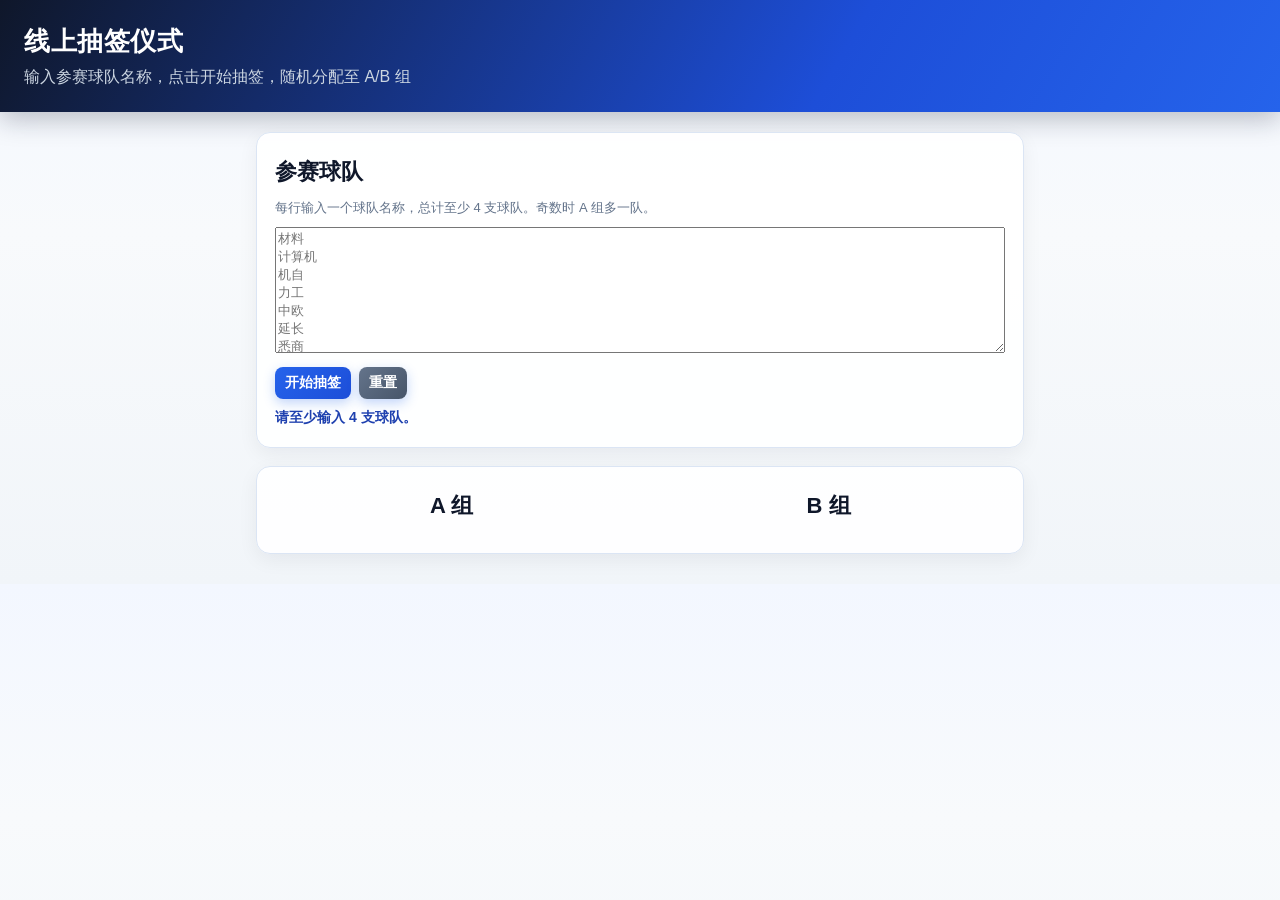
<file: draw.html>
<!DOCTYPE html>
<html lang="zh-CN">
<head>
  <meta charset="UTF-8" />
  <meta name="viewport" content="width=device-width, initial-scale=1.0" />
  <title>线上抽签 - 足球赛事</title>
  <link rel="stylesheet" href="./styles.css" />
  <link rel="stylesheet" href="./draw.css" />
</head>
<body>
  <header class="page-header">
    <div class="header-brand">
      <h1>线上抽签仪式</h1>
    </div>
    <p>输入参赛球队名称，点击开始抽签，随机分配至 A/B 组</p>
  </header>

  <main class="container draw-container">
    <section class="card">
      <h2>参赛球队</h2>
      <p class="hint">每行输入一个球队名称，总计至少 4 支球队。奇数时 A 组多一队。</p>
      <textarea id="drawTeamInput" rows="8" style="width:100%;" placeholder="材料&#10;计算机&#10;机自&#10;力工&#10;中欧&#10;延长&#10;悉商&#10;未来技术"></textarea>
      <div class="form-row" style="margin-top:10px;">
        <button id="startDrawBtn">开始抽签</button>
        <button id="resetDrawBtn" class="secondary">重置</button>
      </div>
      <div id="drawStatus" class="parse-result"></div>
    </section>

    <section class="card" id="drawDisplaySection">
      <div class="draw-groups">
        <div class="draw-group" id="drawGroupA">
          <h2>A 组</h2>
          <div class="draw-slots" id="slotsA"></div>
        </div>
        <div class="draw-group" id="drawGroupB">
          <h2>B 组</h2>
          <div class="draw-slots" id="slotsB"></div>
        </div>
      </div>
    </section>

    <section class="card" id="drawResultSection" style="display:none;">
      <h2>抽签结果</h2>
      <div class="leaderboard-grid">
        <div>
          <h3>A 组</h3>
          <ol id="resultGroupA" style="padding-left:18px;font-size:15px;line-height:2;"></ol>
        </div>
        <div>
          <h3>B 组</h3>
          <ol id="resultGroupB" style="padding-left:18px;font-size:15px;line-height:2;"></ol>
        </div>
      </div>
      <div class="form-row" style="margin-top:10px;">
        <button id="exportResultBtn">复制结果到剪贴板</button>
        <button id="redrawBtn" class="secondary">重新抽签</button>
      </div>
    </section>
  </main>

  <script src="./schedule-utils.js"></script>
  <script src="./draw.js"></script>
</body>
</html>
</file>
<file: styles.css>
* {
  box-sizing: border-box;
}

body {
  margin: 0;
  font-family: "Microsoft YaHei", Arial, sans-serif;
  background: linear-gradient(180deg, #f3f7ff 0%, #f8fafc 40%, #f1f5f9 100%);
  color: #0f172a;
}

.page-header {
  background: linear-gradient(120deg, #0f172a 0%, #1d4ed8 65%, #2563eb 100%);
  color: #fff;
  padding: 24px 24px;
  box-shadow: 0 8px 24px rgba(15, 23, 42, 0.25);
}

.page-header h1 {
  margin: 0 0 8px;
  font-size: 26px;
  letter-spacing: 0.5px;
}

.header-brand {
  display: flex;
  align-items: center;
  gap: 14px;
}

.site-logo {
  width: 66px;
  height: 66px;
  object-fit: cover;
  border-radius: 12px;
  border: 1px solid rgba(255, 255, 255, 0.35);
  background: rgba(255, 255, 255, 0.08);
}

.page-header p {
  margin: 0;
  color: #cbd5e1;
}

.container {
  max-width: 1240px;
  margin: 20px auto 30px;
  padding: 0 16px;
  display: grid;
  gap: 18px;
}

.card {
  background: rgba(255, 255, 255, 0.95);
  border: 1px solid #dbe5f4;
  border-radius: 14px;
  padding: 18px;
  box-shadow: 0 6px 20px rgba(15, 23, 42, 0.06);
}

.card-title-row {
  display: flex;
  align-items: center;
  justify-content: space-between;
  gap: 10px;
}

h2, h3 {
  margin: 6px 0 12px;
}

h2 {
  font-size: 22px;
}

h3 {
  font-size: 18px;
}

.leaderboard-grid {
  display: grid;
  grid-template-columns: 1fr 1fr;
  gap: 14px;
}

.data-table {
  width: 100%;
  border-collapse: collapse;
  font-size: 14px;
  overflow: hidden;
  border-radius: 10px;
}

.data-table th,
.data-table td {
  border: 1px solid #e7edf7;
  padding: 8px 8px;
  text-align: center;
}

.data-table thead {
  background: #e8efff;
}

.data-table tbody tr:nth-child(even) {
  background: #f8fbff;
}

.data-table tbody tr:hover {
  background: #eef5ff;
}

.match-list {
  display: grid;
  gap: 8px;
}

.match-row {
  display: grid;
  grid-template-columns: 110px 80px 1fr auto auto auto;
  gap: 8px;
  align-items: center;
  border: 1px solid #dfe7f3;
  border-radius: 10px;
  padding: 8px;
  background: #fbfdff;
}

.score-box {
  width: 70px;
}

.form-row {
  display: flex;
  flex-wrap: wrap;
  gap: 8px;
  margin-bottom: 10px;
}

.checkbox-label {
  display: inline-flex;
  align-items: center;
  gap: 6px;
  font-size: 14px;
  cursor: pointer;
  user-select: none;
}

/* 小组赛：前四晋级高亮 */
tr.qualify {
  box-shadow: inset 4px 0 0 rgba(15, 23, 42, 0.35);
}
tr.qualify-1 {
  background: rgba(250, 204, 21, 0.18);
  box-shadow: inset 4px 0 0 rgba(250, 204, 21, 0.9);
}
tr.qualify-2 {
  background: rgba(59, 130, 246, 0.10);
  box-shadow: inset 4px 0 0 rgba(59, 130, 246, 0.75);
}
tr.qualify-3 {
  background: rgba(34, 197, 94, 0.10);
  box-shadow: inset 4px 0 0 rgba(34, 197, 94, 0.75);
}
tr.qualify-4 {
  background: rgba(168, 85, 247, 0.10);
  box-shadow: inset 4px 0 0 rgba(168, 85, 247, 0.75);
}

/* ========== 淘汰赛对阵图（色块卡片式） ========== */

#knockoutSection { position: relative; overflow: hidden; }

.bracket { position: relative; z-index: 1; }

/* 主容器：三列布局 */
.bracket {
  display: grid;
  grid-template-columns: 1fr 1fr 1fr;
  gap: 20px;
  align-items: start;
  margin-top: 16px;
}

/* 左侧/右侧半区 */
.bracket-half {
  display: flex;
  flex-direction: column;
  gap: 14px;
}

/* 中间决赛区（垂直排列决赛+季军） */
.bracket-center-stacked {
  display: flex;
  flex-direction: column;
  gap: 14px;
  align-items: center;
}

/* 轮次垂直排列 */
.bracket-round {
  display: flex;
  flex-direction: column;
  gap: 10px;
  align-items: center;
}

/* 轮次标题 */
.round-title {
  font-size: 12px;
  font-weight: 800;
  letter-spacing: 0.06em;
  text-transform: uppercase;
  color: #64748b;
  margin-bottom: 4px;
}

/* 比赛卡片 */
.match-card {
  border-radius: 12px;
  overflow: hidden;
  width: 200px;
  box-shadow: 0 2px 8px rgba(15, 23, 42, 0.08);
  transition: box-shadow 0.2s;
}

.match-card:hover {
  box-shadow: 0 4px 16px rgba(15, 23, 42, 0.14);
}

/* 卡片标题条 */
.match-card .match-title {
  background: linear-gradient(135deg, #1e40af, #1d4ed8);
  color: #fff;
  font-size: 12px;
  font-weight: 800;
  letter-spacing: 0.04em;
  padding: 5px 10px;
  text-align: center;
}

/* QF 卡片：蓝灰 */
.match-card.match-qf .match-title {
  background: linear-gradient(135deg, #334155, #475569);
}

/* SF 卡片：紫色 */
.match-card.match-sf .match-title {
  background: linear-gradient(135deg, #6d28d9, #7c3aed);
}

/* 季军赛卡片：橙色 */
.match-card.match-third .match-title {
  background: linear-gradient(135deg, #c2410c, #ea580c);
}

/* 决赛卡片：金色 */
.match-card.match-final .match-title {
  background: linear-gradient(135deg, #b45309, #d97706);
  font-size: 13px;
  padding: 7px 10px;
}

/* 队伍行 */
.ko-team-row {
  display: flex;
  align-items: center;
  padding: 8px 10px;
  border-top: 1px dashed #e2e8f0;
  min-height: 38px;
}

.ko-team-row:first-of-type { border-top: none; }

/* 队伍色块背景 */
.ko-team-cell {
  display: flex;
  align-items: center;
  gap: 6px;
  flex: 1;
}

.ko-seed {
  font-size: 10px;
  font-weight: 700;
  background: #f1f5f9;
  color: #64748b;
  padding: 2px 5px;
  border-radius: 4px;
  min-width: 28px;
  text-align: center;
  flex-shrink: 0;
}

.ko-team-name {
  font-size: 13px;
  font-weight: 700;
  color: #0f172a;
  flex: 1;
}

.ko-score {
  font-size: 16px;
  font-weight: 900;
  color: #0f172a;
  min-width: 20px;
  text-align: center;
}

/* 胜者高亮 */
.ko-team-row.ko-winner .ko-team-name { color: #1d4ed8; font-weight: 800; }
.ko-team-row.ko-winner .ko-seed { background: #dbeafe; color: #1d4ed8; }
.ko-team-row.ko-winner { background: rgba(219, 234, 254, 0.5); }

/* 比赛卡片状态 */
.match-card.ko-ready {
  border-left: 3px solid #3b82f6;
  box-shadow: 0 0 0 1px rgba(59, 130, 246, 0.2), 0 2px 8px rgba(15, 23, 42, 0.08);
}
.match-card.ko-done {
  opacity: 0.88;
}

/* 队伍得分的色块 */
.ko-score-box {
  background: #fef9c3;
  border: 1px solid #fde047;
  border-radius: 4px;
  padding: 2px 6px;
  font-size: 14px;
  font-weight: 800;
  color: #0f172a;
  min-width: 28px;
  text-align: center;
}

/* 冠军行 */
.ko-champion-row {
  display: flex;
  align-items: center;
  justify-content: center;
  gap: 8px;
  padding: 10px;
  background: linear-gradient(135deg, #fef3c7, #fde68a);
  border-top: 2px solid #f59e0b;
  margin-top: 4px;
}

.ko-champion-label {
  font-size: 11px;
  font-weight: 800;
  color: #92400e;
  text-transform: uppercase;
  letter-spacing: 0.05em;
}

.ko-champion-name {
  font-size: 15px;
  font-weight: 900;
  color: #78350f;
}

/* 季军行 */
.ko-third-row {
  display: flex;
  align-items: center;
  justify-content: center;
  gap: 8px;
  padding: 8px 10px;
  background: linear-gradient(135deg, #ffedd5, #fed7aa);
  border-top: 2px solid #fb923c;
  margin-top: 4px;
}

/* 点球显示 */
.ko-penalty-score {
  font-size: 11px;
  color: #dc2626;
  font-weight: 700;
  background: #fee2e2;
  border-radius: 4px;
  padding: 1px 5px;
  margin-left: 4px;
}

/* ========== 淘汰赛比分录入 ========== */
.ko-input-row {
  background: linear-gradient(135deg, #f8fafc, #f1f5f9);
}

.ko-label {
  font-weight: 800;
  color: #1e40af;
  font-size: 13px;
  min-width: 48px;
}

.ko-date {
  font-size: 11px;
  color: #64748b;
  font-weight: 400;
}

.ko-teams {
  display: flex;
  align-items: center;
  gap: 6px;
  font-size: 13px;
  color: #334155;
  flex: 1;
}

.ko-teams .vs {
  color: #94a3b8;
  font-weight: 600;
  font-size: 11px;
}

.ko-penalty {
  width: 56px;
}

/* ========== 统计区 Tab 切换 ========== */
.tab-bar {
  display: flex;
  gap: 4px;
  margin-bottom: 16px;
  border-bottom: 2px solid #e2e8f0;
  padding-bottom: 0;
}

.tab-btn {
  padding: 8px 18px;
  border: 0;
  background: transparent;
  color: #64748b;
  font-weight: 600;
  font-size: 15px;
  border-bottom: 3px solid transparent;
  margin-bottom: -2px;
  transition: color 0.2s, border-color 0.2s;
  box-shadow: none;
}

.tab-btn:hover {
  color: #1d4ed8;
  transform: none;
}

.tab-btn.active {
  color: #1d4ed8;
  border-bottom-color: #2563eb;
}

.tab-panel { display: block; }
.tab-panel.hidden { display: none; }

/* ========== 响应式 ========== */
@media (max-width: 980px) {
  .bracket {
    grid-template-columns: 1fr;
  }
  .match-card { width: 100%; max-width: 280px; }
}

.notice-textarea {
  width: 100%;
  margin: 8px 0;
  resize: vertical;
}

.parse-result {
  min-height: 20px;
  font-size: 14px;
  color: #1e40af;
  font-weight: 600;
}

.badge {
  padding: 4px 10px;
  border-radius: 999px;
  background: #e2e8f0;
  color: #0f172a;
  font-size: 12px;
  font-weight: 700;
}

.hidden {
  display: none !important;
}

.admin-panel {
  margin-top: 8px;
  border: 1px dashed #cbd5e1;
  border-radius: 8px;
  padding: 8px 10px;
  background: #f8fafc;
}

.admin-panel summary {
  cursor: pointer;
  font-weight: 600;
  color: #334155;
}

.admin-login-form {
  margin-top: 10px;
  margin-bottom: 0;
}

.hint {
  margin: 0 0 10px;
  font-size: 13px;
  color: #64748b;
}

.form-label {
  align-self: center;
  font-size: 14px;
  color: #475569;
}

.file-label {
  display: inline-flex;
  align-items: center;
  gap: 8px;
  padding: 7px 10px;
  border: 1px solid #cbd5e1;
  border-radius: 6px;
  background: #fff;
}

input, select, button {
  padding: 7px 10px;
  border: 1px solid #c6d4ec;
  border-radius: 8px;
  font-size: 14px;
}

input:focus, select:focus, textarea:focus {
  outline: none;
  border-color: #3b82f6;
  box-shadow: 0 0 0 3px rgba(59, 130, 246, 0.18);
}

button {
  cursor: pointer;
  border: 0;
  background: linear-gradient(135deg, #2563eb, #1d4ed8);
  color: white;
  font-weight: 600;
  box-shadow: 0 4px 12px rgba(37, 99, 235, 0.28);
}

button:hover {
  opacity: 0.95;
  transform: translateY(-1px);
}

button.secondary {
  background: linear-gradient(135deg, #64748b, #475569);
}

button.danger {
  background: linear-gradient(135deg, #dc2626, #b91c1c);
  box-shadow: 0 4px 12px rgba(220, 38, 38, 0.28);
}

.tag-played {
  color: #166534;
  font-weight: 700;
}

.tag-pending {
  color: #b45309;
  font-weight: 700;
}

/* ========== Suspension / Warning ========== */
tr.row-suspended {
  background: #fef2f2 !important;
}
tr.row-suspended td {
  color: #dc2626;
  font-weight: 700;
}
tr.row-warning {
  background: #fffbeb !important;
}
tr.row-warning td {
  color: #d97706;
}

/* ========== Season Bar ========== */
.season-bar {
  display: flex;
  align-items: center;
  gap: 10px;
  max-width: 1240px;
  margin: 14px auto 0;
  padding: 10px 16px;
  background: rgba(255, 255, 255, 0.9);
  border: 1px solid #dbe5f4;
  border-radius: 10px;
  font-size: 15px;
  font-weight: 600;
  color: #0f172a;
}

.season-bar select {
  padding: 6px 10px;
  font-size: 14px;
  border-radius: 6px;
  font-weight: 600;
  min-width: 120px;
}

/* ========== Import Zone ========== */
.import-zone {
  border: 2px dashed #cbd5e1;
  border-radius: 10px;
  padding: 16px;
  text-align: center;
  background: #f8fafc;
  color: #64748b;
  font-size: 14px;
  transition: border-color 0.2s, background 0.2s;
}

.import-zone:hover,
.import-zone.drag-over {
  border-color: #3b82f6;
  background: #eff6ff;
  color: #1e40af;
}

/* ========== Config Section ========== */
#seasonConfigSection textarea {
  font-family: inherit;
  resize: vertical;
}

/* ========== Match Media Gallery ========== */
.media-gallery {
  display: grid;
  grid-template-columns: repeat(auto-fill, minmax(260px, 1fr));
  gap: 14px;
}

.media-card {
  border: 1px solid #e2e8f0;
  border-radius: 12px;
  overflow: hidden;
  background: #fff;
  box-shadow: 0 2px 8px rgba(15, 23, 42, 0.06);
  transition: box-shadow 0.2s;
}

.media-card:hover {
  box-shadow: 0 4px 14px rgba(15, 23, 42, 0.12);
}

.media-card img,
.media-card video {
  width: 100%;
  height: 200px;
  object-fit: cover;
  display: block;
  background: #f1f5f9;
}

.media-card video {
  cursor: pointer;
}

.media-card-body {
  padding: 10px 12px;
  display: flex;
  align-items: center;
  justify-content: space-between;
  gap: 8px;
}

.media-card-desc {
  font-size: 13px;
  color: #475569;
  flex: 1;
  overflow: hidden;
  text-overflow: ellipsis;
  white-space: nowrap;
}

.media-card-date {
  font-size: 11px;
  color: #94a3b8;
  white-space: nowrap;
}

.media-delete-btn {
  background: none;
  border: none;
  color: #ef4444;
  cursor: pointer;
  font-size: 13px;
  font-weight: 600;
  padding: 4px 8px;
  border-radius: 6px;
  box-shadow: none;
}

.media-delete-btn:hover {
  background: #fef2f2;
  opacity: 1;
  transform: none;
}

.media-upload-area {
  border-top: 1px solid #e2e8f0;
  padding-top: 14px;
}

.media-upload-area h3 {
  margin: 0 0 6px;
  font-size: 16px;
}

#mediaFileInput {
  padding: 5px;
  border: 1px solid #cbd5e1;
  border-radius: 6px;
  font-size: 13px;
}

/* Lightbox overlay */
.media-lightbox {
  position: fixed;
  inset: 0;
  background: rgba(0, 0, 0, 0.88);
  z-index: 9999;
  display: flex;
  align-items: center;
  justify-content: center;
  cursor: pointer;
}

.media-lightbox img,
.media-lightbox video {
  max-width: 90vw;
  max-height: 90vh;
  border-radius: 8px;
  object-fit: contain;
}

.media-lightbox video {
  min-width: 320px;
}

/* ========== Media Queries ========== */
@media (max-width: 1000px) {
  .page-header h1 {
    font-size: 22px;
  }

  .header-brand {
    align-items: flex-start;
  }

  .site-logo {
    width: 52px;
    height: 52px;
  }

  .leaderboard-grid {
    grid-template-columns: 1fr;
  }

  .match-row {
    grid-template-columns: 1fr;
  }
}
</file>
<file: draw.css>
/* draw.css — 线上抽签页面样式 */

.draw-container { max-width: 800px; }

.draw-groups {
  display: grid;
  grid-template-columns: 1fr 1fr;
  gap: 24px;
}

.draw-group h2 {
  text-align: center;
  margin-bottom: 14px;
}

.draw-slots {
  display: flex;
  flex-direction: column;
  gap: 10px;
}

.draw-slot {
  padding: 16px 20px;
  border: 2px solid #e2e8f0;
  border-radius: 12px;
  text-align: center;
  font-size: 20px;
  font-weight: 700;
  background: #f8fafc;
  min-height: 56px;
  display: flex;
  align-items: center;
  justify-content: center;
  transition: all 0.12s ease;
  color: #0f172a;
}

.draw-slot.animating {
  border-color: #3b82f6;
  background: linear-gradient(135deg, #eff6ff, #dbeafe);
  animation: slotPulse 0.25s ease-in-out infinite alternate;
  transform-origin: center;
}

.draw-slot.revealed {
  border-color: #22c55e;
  background: linear-gradient(135deg, #f0fdf4, #dcfce7);
  animation: slotReveal 0.5s ease-out;
}

.draw-slot.empty {
  color: #94a3b8;
  font-size: 28px;
}

@keyframes slotPulse {
  from { transform: scale(1); border-color: #3b82f6; }
  to { transform: scale(1.04); border-color: #8b5cf6; }
}

@keyframes slotReveal {
  0% { transform: scale(1.2); opacity: 0.3; }
  60% { transform: scale(0.95); opacity: 1; }
  100% { transform: scale(1); opacity: 1; }
}

/* Mobile */
@media (max-width: 640px) {
  .draw-groups { grid-template-columns: 1fr; }
  .draw-slot { font-size: 17px; padding: 12px 16px; min-height: 46px; }
}
</file>
